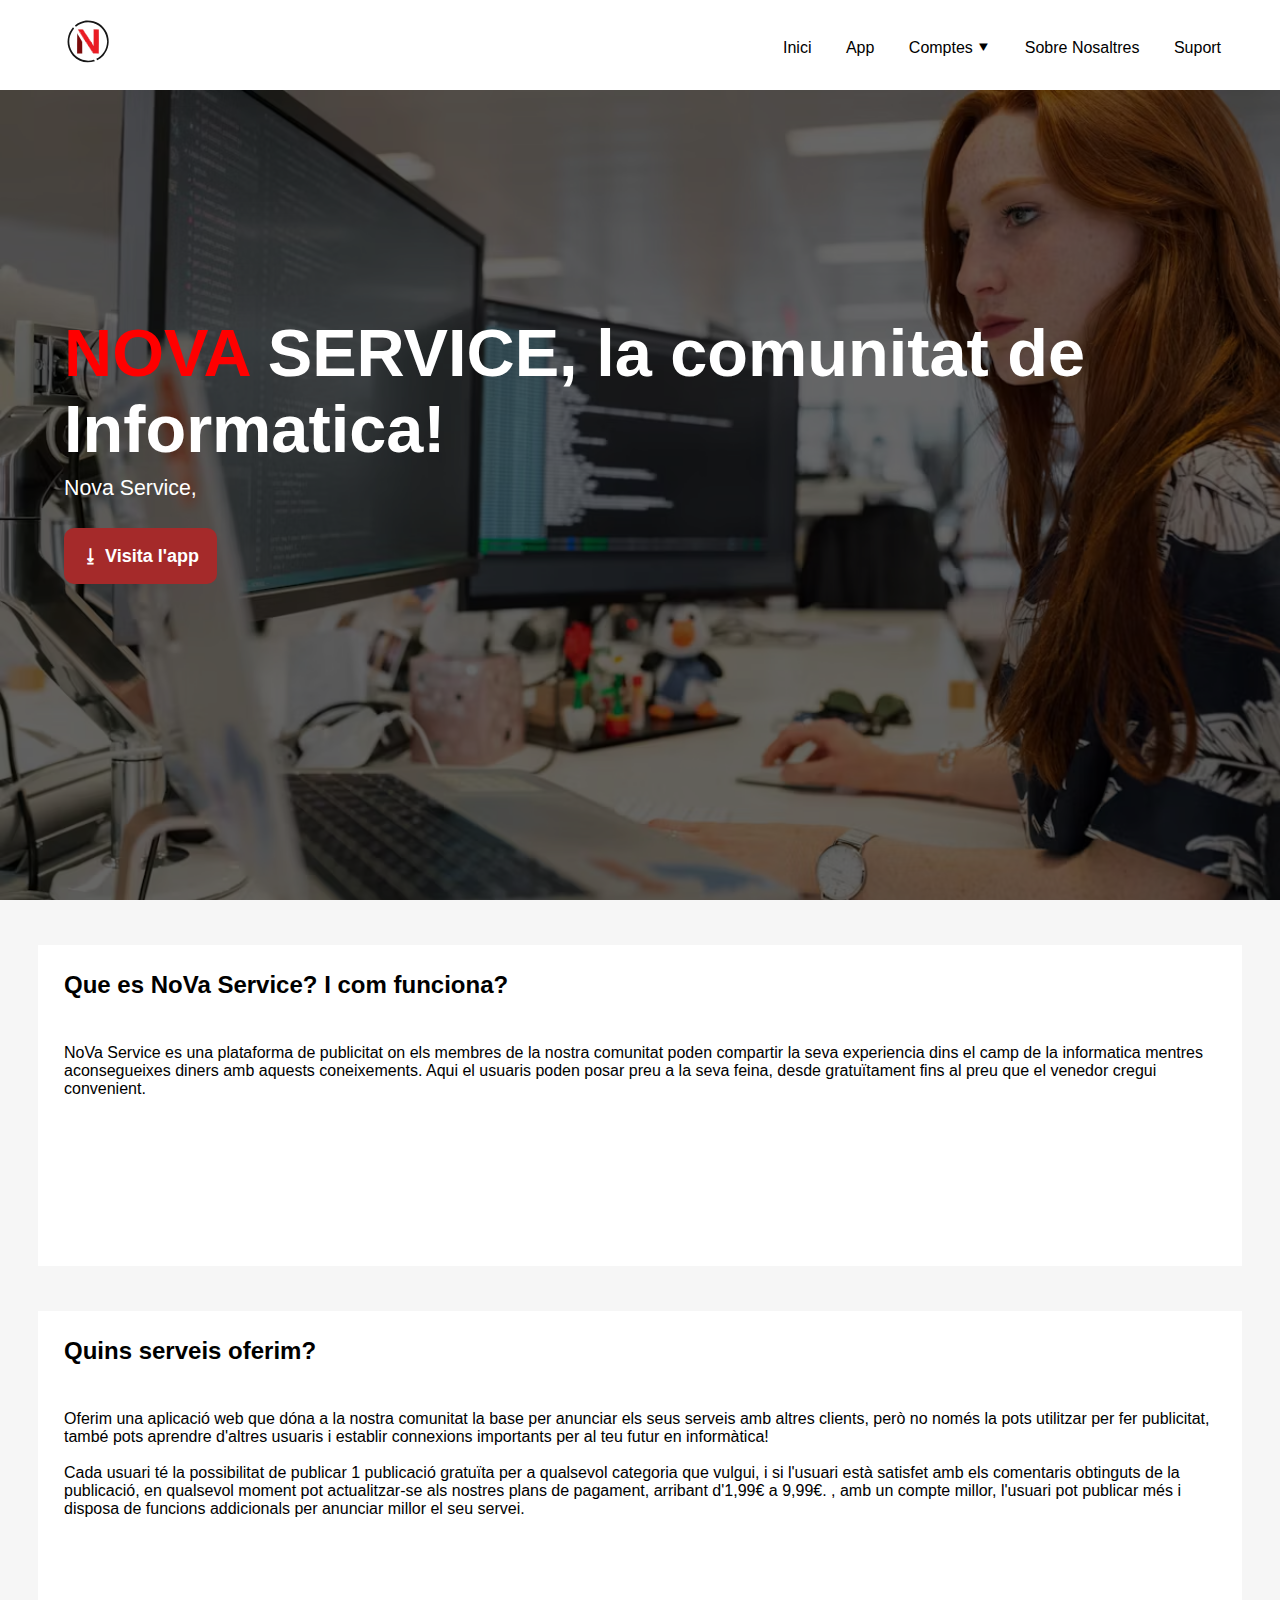
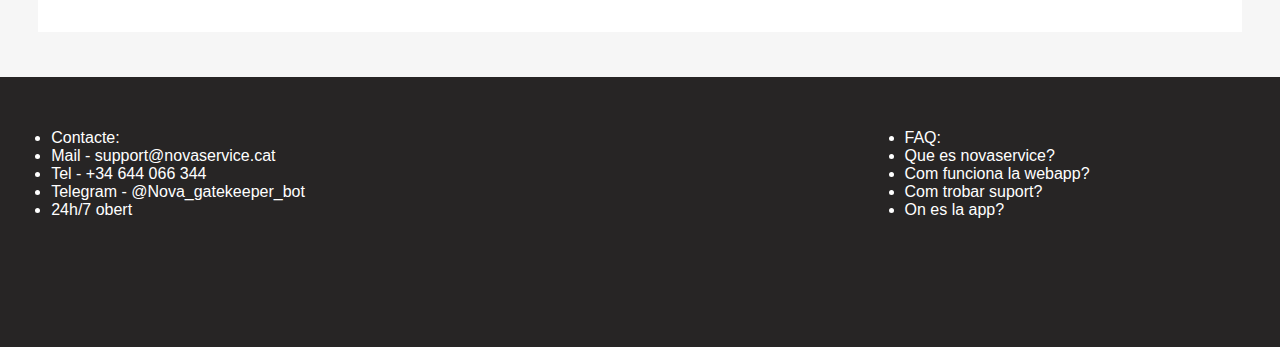
<file: index.html>
<!DOCTYPE html>
<html lang="cat" xmlns="http://www.w3.org/1999/xhtml" xmlns:og="http://ogp.me/ns#"
    xmlns:fb="https://www.facebook.com/2008/fbml">

<head>
    <meta charset="UTF-8">
    <link rel="stylesheet" href="css\index.css">
    <link rel="icon" type="image/x-icon" href="img\Nova_Logo-removebg-preview (2).svg">
    <meta name="viewport" content="width=device-width, initial-scale=1.0">

    <meta name="description" content="Nova service, the community for IT work and help">
    <meta name="keywords" content="nova, network, jobs, help, novaservice">
    <meta name="author" content="Nova team">
    <meta property="og:title" content="Nova Service Info">
    <meta property="og:image" content="img\nova_logo.svg">

    <meta property="og:site_name" content="NovaService web">
    <meta property="og:image" content="img\nova_logo.svg">

    <meta property="og:url" content="https://app.novaservice.cat" />
    <title>- Novaservice Work -</title>
</head>

<body>
    <nav>
        <div id="nav_logo_container">
            <a href="index.html"><img src="img\Nova_Logo-removebg-preview (2).svg" alt="logo"></a>
        </div>
        <a href="phone_nav.html" id="nav_butger_hitbox"><img id="nav_phone_btn" src="img\burger_icon.webp"
                alt="burger"></a>
        <div id="nav_btn_container">
            <ul>
                <li><a href="index.html">Inici</a></li>
                <li><a href="https://app.novaservice.cat">App</a></li>
                <li id="btn"><a href="accounts.html">Comptes &#x2BC6;</a>
                    <div id="dropdown">
                        <a href="accounts.html">
                            <p>Free User</p>
                        </a>
                        <a href="accounts.html">
                            <p>Metal</p>
                        </a>
                        <a href="accounts.html">
                            <p>Gold</p>
                        </a>
                        <a href="accounts.html">
                            <p>Nova</p>
                        </a>
                    </div>
                <li><a href="about.html">Sobre Nosaltres</a></li>
                <li><a href="support.html">Suport</a></li>
            </ul>
        </div>
    </nav>
    <main>
        <div id="main_title">
            <h1><span>NOVA</span> SERVICE, la comunitat de Informatica!</h1>
            <p>Nova Service, </p>
            <a id="download_btn" href="https://app.novaservice.cat">&#x2B73; Visita l'app</a>
        </div>
        <div id="main_background">
        </div>
    </main>
    <div class="box_container">
        <article>
            <section class="small_box">
                <h2>Que es NoVa Service? I com funciona?</h2>
                <p>NoVa Service es una plataforma de publicitat on els membres de la nostra comunitat poden compartir la
                    seva
                    experiencia dins el camp de la informatica mentres aconsegueixes diners amb aquests coneixements.
                    Aqui el usuaris
                    poden posar preu a la seva feina, desde gratuïtament fins al preu que el venedor cregui convenient.
                </p>
            </section>
            <section class="small_box">
                <h2>Quins serveis oferim?</h2>
                <p>Oferim una aplicació web que dóna a la nostra comunitat la base per anunciar els seus serveis amb
                    altres clients, però no només la pots utilitzar per fer publicitat, també pots aprendre d'altres
                    usuaris i establir connexions importants per al teu futur en informàtica! 
                    <br><br>
                    Cada usuari té la
                    possibilitat de publicar 1 publicació gratuïta per a qualsevol categoria que vulgui, i si l'usuari
                    està satisfet amb els comentaris obtinguts de la publicació, en qualsevol moment pot actualitzar-se
                    als nostres plans de pagament, arribant d'1,99€ a 9,99€. , amb un compte millor, l'usuari pot
                    publicar més i disposa de funcions addicionals per anunciar millor el seu servei.</p>
            </section>
        </article>
    </div>
    <footer>
        <div class="footer_block">
            <ul>
                <li>Contacte:</li>
                <li>Mail - support@novaservice.cat</li>
                <li>Tel - +34 644 066 344</li>
                <li>Telegram - @Nova_gatekeeper_bot</li>
                <li>24h/7 obert</li>
            </ul>
        </div>
        <div class="footer_block">

        </div>
        <div class="footer_block">
            <ul>
                <li>FAQ:</li>
                <li>Que es novaservice?</li>
                <li>Com funciona la webapp?</li>
                <li>Com trobar suport?</li>
                <li>On es la app?</li>
            </ul>
        </div>
    </footer>
</body>

<script src="https://static.elfsight.com/platform/platform.js" data-use-service-core defer></script>
<div class="elfsight-app-4f39742f-9a52-49b3-baec-555a75628521" data-elfsight-app-lazy></div>

</html>
</file>
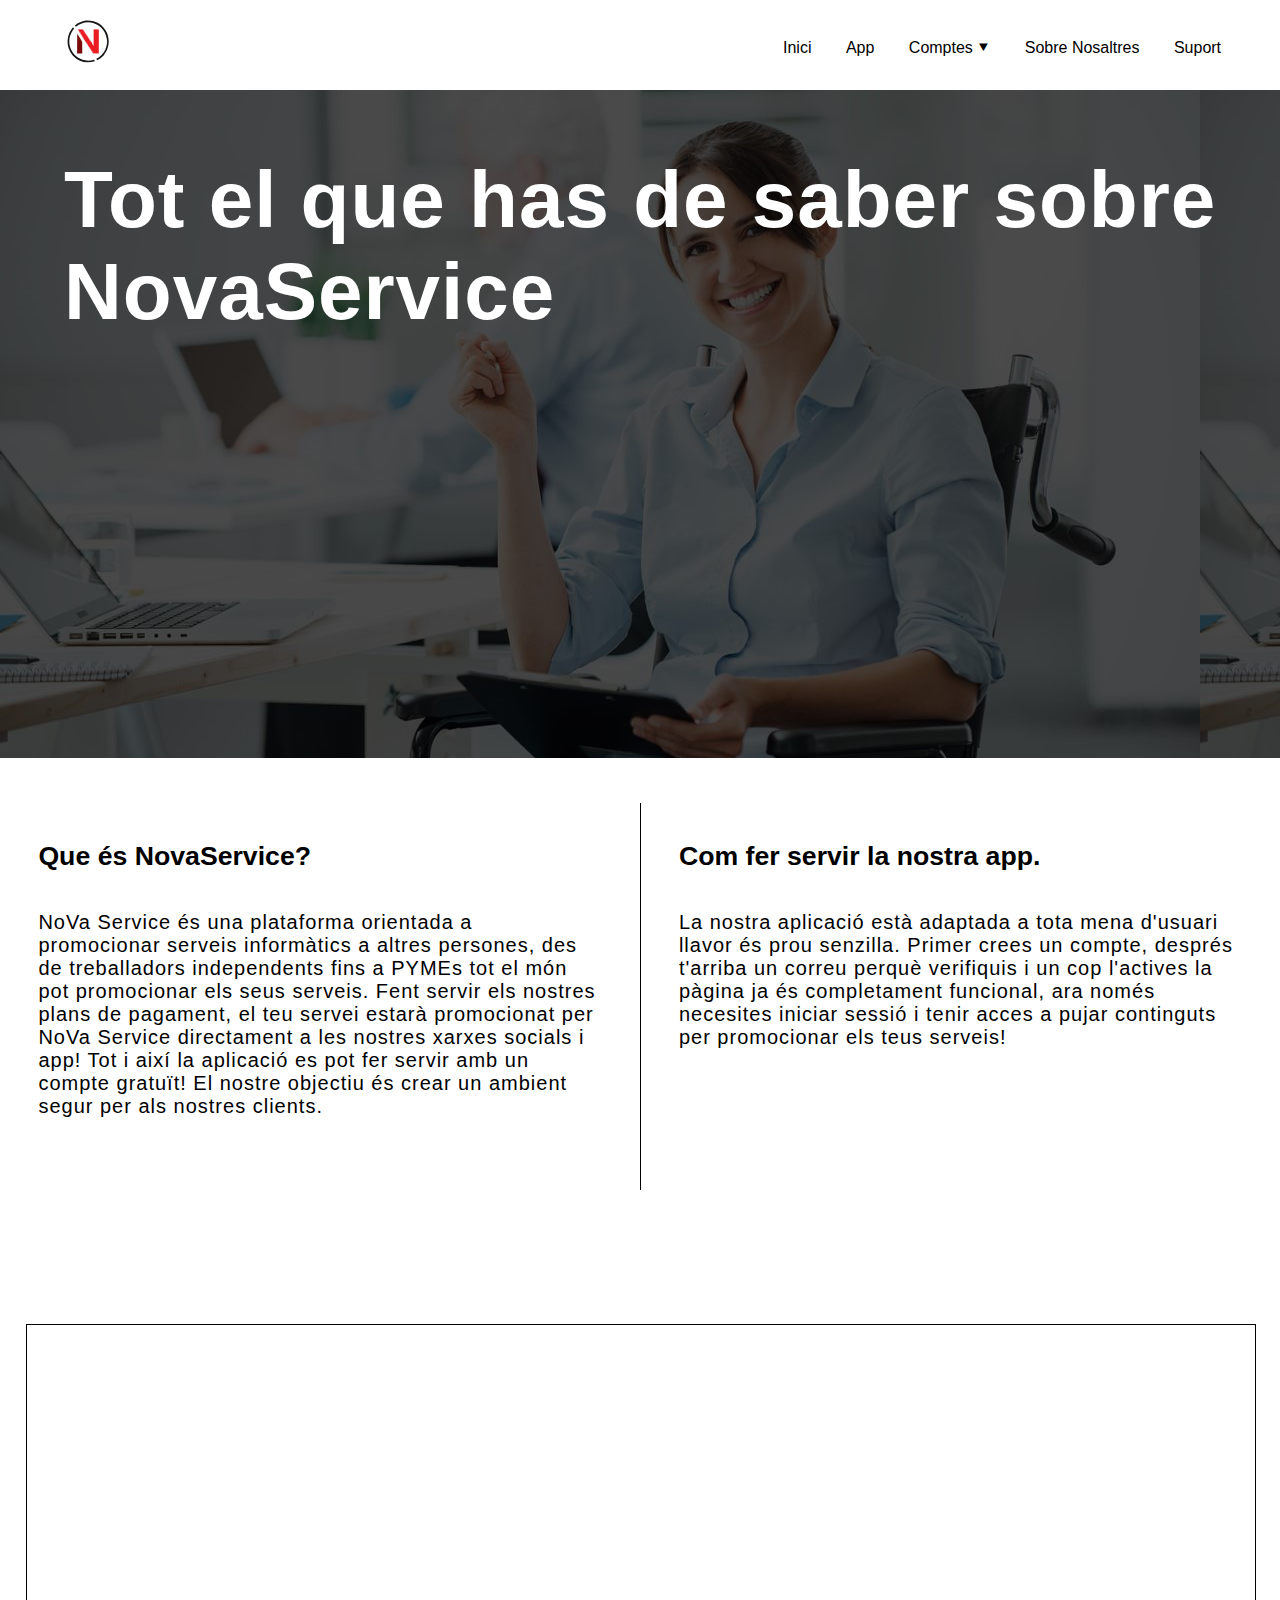
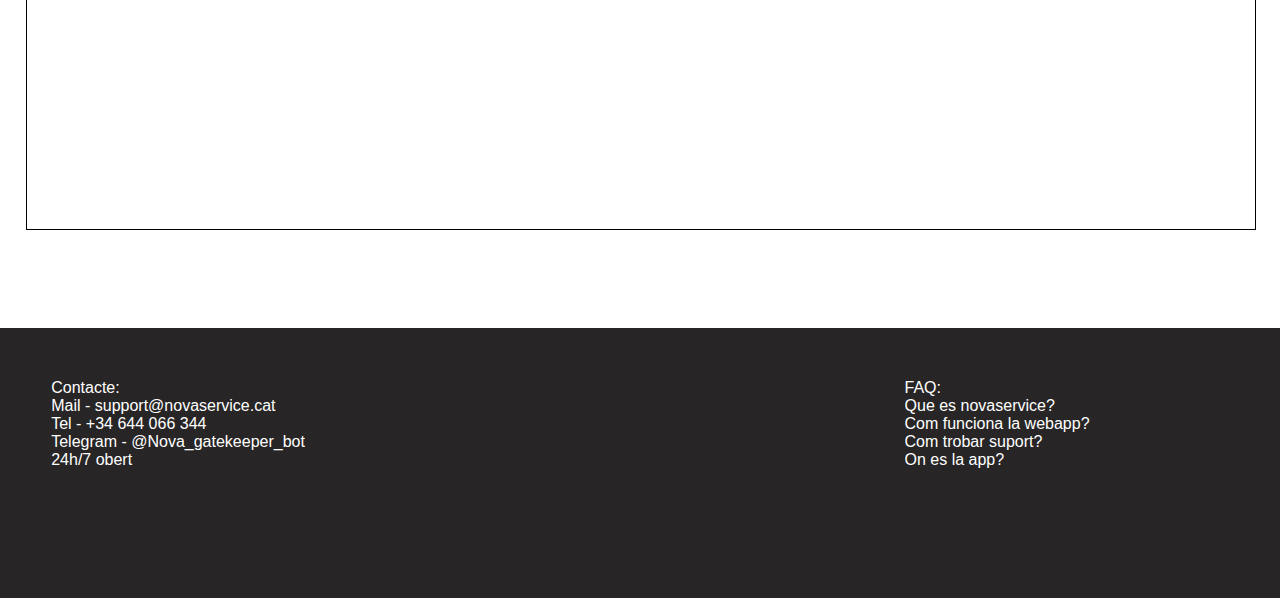
<file: about.html>
<!DOCTYPE html>
<html lang="cat" xmlns="http://www.w3.org/1999/xhtml"
xmlns:og="http://ogp.me/ns#"
xmlns:fb="https://www.facebook.com/2008/fbml">

<head>
    <meta charset="UTF-8">
    <link rel="stylesheet" href="css\about.css">
    <link rel="icon" type="image/x-icon" href="img\Nova_Logo-removebg-preview (2).svg">
    <meta name="viewport" content="width=device-width, initial-scale=1.0">

    <meta name="description" content="Nova service, the community for IT work and help">
    <meta name="keywords" content="IT, network, jobs, help, novaservice">
    <meta name="author" content="Nova team">
    <meta property="og:title" content="Nova Service Info">
    <meta property="og:image" content="img\nova_logo.svg">

    <meta property="og:site_name" content="NovaService webapp">
    <meta property="og:image" content="img\nova_logo.svg">

    <meta property="og:url" content="https://app.novaservice.cat" />
    <title>- Novaservice Work -</title>
</head>

<body>
    <nav>
        <div id="nav_logo_container">
            <a href="index.html"><img src="img\Nova_Logo-removebg-preview (2).svg" alt="logo"></a>
        </div>
        <a href="phone_nav.html" id="nav_butger_hitbox"><img id="nav_phone_btn" src="img\burger_icon.webp" alt="burger"></a>
        <div id="nav_btn_container">
            <ul>
                <li><a href="index.html">Inici</a></li>
                <li><a href="https://app.novaservice.cat">App</a></li>
                <li id="btn"><a href="accounts.html">Comptes &#x2BC6;</a>
                    <div id="dropdown">
                        <a href="accounts.html">
                            <p>Default</p>
                        </a>
                        <a href="accounts.html">
                            <p>Metal</p>
                        </a>
                        <a href="accounts.html">
                            <p>Gold</p>
                        </a>
                        <a href="accounts.html">
                            <p>Nova</p>
                        </a>
                    </div>
                <li><a href="about.html">Sobre Nosaltres</a></li>
                <li><a href="support.html">Suport</a></li>
            </ul>

        </div>
    </nav>
    <header id="support_back">
        <h1>Tot el que has de saber sobre NovaService</h1>
    </header>
    <main>
        <section>
            <div>
                <h3>Que és NovaService?</h3>
                <p>NoVa Service és una plataforma orientada a promocionar serveis informàtics a altres persones,
                    des de treballadors independents fins a PYMEs tot el món pot promocionar els seus serveis.
                    Fent servir els nostres plans de pagament, el teu servei estarà promocionat per NoVa Service
                    directament a les nostres xarxes socials i app! Tot i així la aplicació es pot fer servir
                    amb un compte gratuït! El nostre objectiu és crear un ambient segur per als nostres clients.</p>
            </div>
            <article>
                <h3>Com fer servir la nostra app.</h3>
                <p>La nostra aplicació està adaptada a tota mena d'usuari llavor és prou senzilla. Primer crees un compte, després t'arriba un correu perquè verifiquis i un cop l'actives la pàgina ja és completament funcional, ara només necesites iniciar sessió i tenir acces a pujar continguts per promocionar els teus serveis!</p>
            </article>
        </section>
        <div class="tile">
            <iframe src="https://www.google.com/maps/embed?pb=!1m18!1m12!1m3!1d186.45214622006804!2d2.2772911042768746!3d41.60744399220548!2m3!1f0!2f0!3f0!3m2!1i1024!2i768!4f13.1!3m3!1m2!1s0x12a4c7b98d5bf985%3A0xfae79fb3ad17812!2sTravessera%20Jordi%20Camp!5e0!3m2!1ses!2ses!4v1713260273671!5m2!1ses!2ses" width="96%" height="50vh"  allowfullscreen="" loading="lazy" referrerpolicy="no-referrer-when-downgrade"></iframe>
        </div>
        
    </main>
    <footer>
        <div class="footer_block">
            <ul>
                <li>Contacte:</li>
                <li>Mail - support@novaservice.cat</li>
                <li>Tel - +34 644 066 344</li>
                <li>Telegram - @Nova_gatekeeper_bot</li>
                <li>24h/7 obert</li>
            </ul>
        </div>
        <div class="footer_block">

        </div>
        <div class="footer_block">
            <ul>
                <li>FAQ:</li>
                <li>Que es novaservice?</li>
                <li>Com funciona la webapp?</li>
                <li>Com trobar suport?</li>
                <li>On es la app?</li>
            </ul>
        </div>
    </footer>
</body>
</html>
</file>
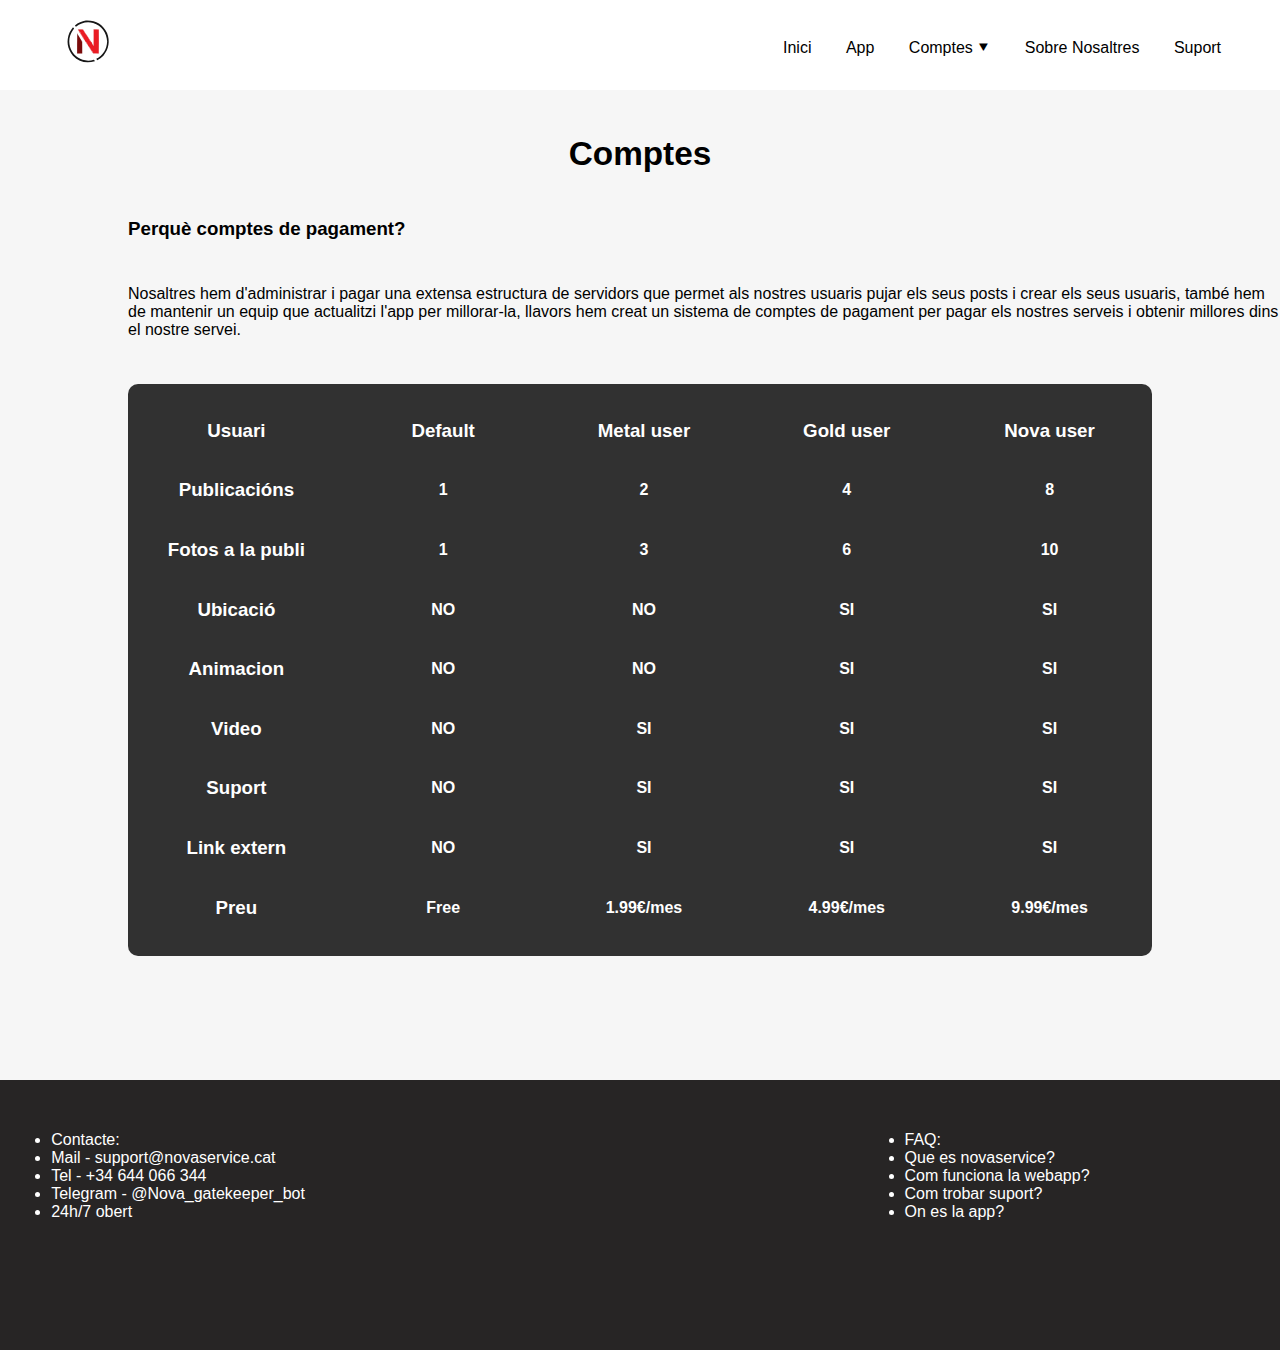
<file: accounts.html>
<!DOCTYPE html>
<html lang="cat" xmlns="http://www.w3.org/1999/xhtml"
xmlns:og="http://ogp.me/ns#"
xmlns:fb="https://www.facebook.com/2008/fbml">

<head>
    <meta charset="UTF-8">
    <link rel="stylesheet" href="css\index.css">
    <link rel="icon" type="image/x-icon" href="img\Nova_Logo-removebg-preview (2).svg">
    <meta name="viewport" content="width=device-width, initial-scale=1.0">

    <meta name="description" content="Nova service, the community for IT work and help">
    <meta name="keywords" content="nova, network, jobs, help, novaservice">
    <meta name="author" content="Nova team">
    <meta property="og:title" content="Nova Service Info">
    <meta property="og:image" content="img\nova_logo.svg">

    <meta property="og:site_name" content="NovaService web">
    <meta property="og:image" content="img\nova_logo.svg">

    <meta property="og:url" content="https://app.novaservice.cat" />
    <title>- Novaservice Work -</title>
</head>

<body>
    <nav>
        <div id="nav_logo_container">
            <a href="index.html"><img src="img\Nova_Logo-removebg-preview (2).svg" alt="logo"></a>
        </div>
        <a href="phone_nav.html" id="nav_butger_hitbox"><img id="nav_phone_btn" src="img\burger_icon.webp" alt="burger"></a>
        <div id="nav_btn_container">
            <ul>
                <li><a href="index.html">Inici</a></li>
                <li><a href="https://app.novaservice.cat">App</a></li>
                <li id="btn"><a href="#">Comptes &#x2BC6;</a>
                    <div id="dropdown">
                        <a href="#section_1">
                            <p>Default</p>
                        </a>
                        <a href="#section_1">
                            <p>Metal</p>
                        </a>
                        <a href="#section_1">
                            <p>Gold</p>
                        </a>
                        <a href="#section_1">
                            <p>Nova</p>
                        </a>
                    </div>
                <li><a href="about.html">Sobre Nosaltres</a></li>
                <li><a href="support.html">Suport</a></li>
            </ul>

        </div>
    </nav>
    <main>
        <section id="section_1">
            <h2>Comptes</h2>
            <h3 class="section1_h3">Perquè comptes de pagament?</h3>
            <p class="section1_text">Nosaltres hem d'administrar i pagar una extensa estructura de servidors que
                permet als nostres usuaris pujar els seus posts i crear els seus usuaris, també
                hem de mantenir un equip que actualitzi l'app per millorar-la, llavors hem creat
                un sistema de comptes de pagament per pagar els nostres serveis i obtenir millores dins
                el nostre servei.
            </p>
            <div id="users">
                <table>
                    <tr>
                        <td><h3>Usuari</h3></td>
                        <td><h3>Default</h3></td>
                        <td><h3>Metal user</h3></td>
                        <td><h3>Gold user</h3></td>
                        <td><h3>Nova user</h3></td>
                    </tr>
                    <tr>
                        <td><h3>Publicacións</h3></td>
                        <td><p>1</p></td>
                        <td><p>2</p></td>
                        <td><p>4</p></td>
                        <td><p>8</p></td>
                    </tr>
                    <tr>
                        <td><h3>Fotos a la publi</h3></td>
                        <td><p>1</p></td>
                        <td><p>3</p></td>
                        <td><p>6</p></td>
                        <td><p>10</p></td>
                    </tr>
                    <tr>
                        <td><h3>Ubicació</h3></td>
                        <td><p>NO</p></td>
                        <td><p>NO</p></td>
                        <td><p>SI</p></td>
                        <td><p>SI</p></td>
                    </tr>
                    <tr>
                        <td><h3>Animacion</h3></td>
                        <td><p>NO</p></td>
                        <td><p>NO</p></td>
                        <td><p>SI</p></td>
                        <td><p>SI</p></td>
                    </tr>
                    <tr>
                        <td><h3>Video</h3></td>
                        <td><p>NO</p></td>
                        <td><p>SI</p></td>
                        <td><p>SI</p></td>
                        <td><p>SI</p></td>
                    </tr>
                    <tr>
                        <td><h3>Suport</h3></td>
                        <td><p>NO</p></td>
                        <td><p>SI</p></td>
                        <td><p>SI</p></td>
                        <td><p>SI</p></td>
                    </tr>
                    <tr>
                        <td><h3>Link extern</h3></td>
                        <td><p>NO</p></td>
                        <td><p>SI</p></td>
                        <td><p>SI</p></td>
                        <td><p>SI</p></td>
                    </tr>
                    <tr>
                        <td><h3>Preu</h3></td>
                        <td><p>Free</p></td>
                        <td><p>1.99€/mes</p></td>
                        <td><p>4.99€/mes</p></td>
                        <td><p>9.99€/mes</p></td>
                    </tr>
                </table>
            </div>
        </section>
    </main>
    <article>
        
    </article>
    <footer>
        <div class="footer_block">
            <ul>
                <li>Contacte:</li>
                <li>Mail - support@novaservice.cat</li>
                <li>Tel - +34 644 066 344</li>
                <li>Telegram - @Nova_gatekeeper_bot</li>
                <li>24h/7 obert</li>
            </ul>
        </div>
        <div class="footer_block">

        </div>
        <div class="footer_block">
            <ul>
                <li>FAQ:</li>
                <li>Que es novaservice?</li>
                <li>Com funciona la webapp?</li>
                <li>Com trobar suport?</li>
                <li>On es la app?</li>
            </ul>
        </div>
    </footer>
<script src="https://static.elfsight.com/platform/platform.js" data-use-service-core defer></script>
<div class="elfsight-app-4f39742f-9a52-49b3-baec-555a75628521" data-elfsight-app-lazy></div>
</body>

</html>
</file>
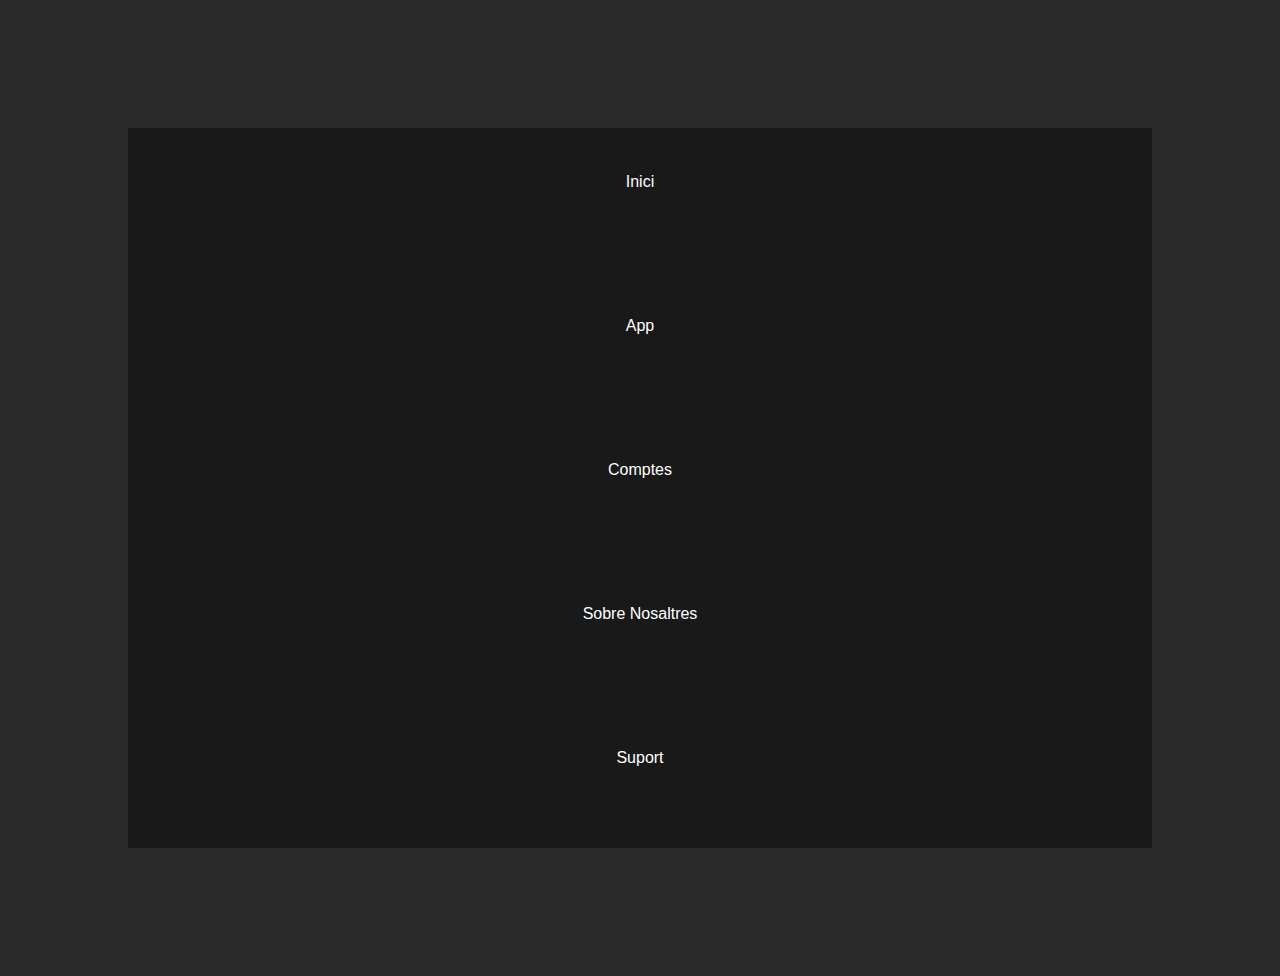
<file: phone_nav.html>
<!DOCTYPE html>
<html lang="en">
<head>
    <meta charset="UTF-8">
    <meta name="viewport" content="width=device-width, initial-scale=1.0">
    <link rel="stylesheet" href="css\phone_nav.css">
    <title>Index</title>
</head>
<body>
    <div>
        <a href="index.html">Inici</a>
        <a href="https://app.novaservice.cat">App</a>
        <a href="accounts.html">Comptes</a>
        <a href="about.html">Sobre Nosaltres</a>
        <a href="support.html">Suport</a>
    </div>
</body>
</html>
</file>
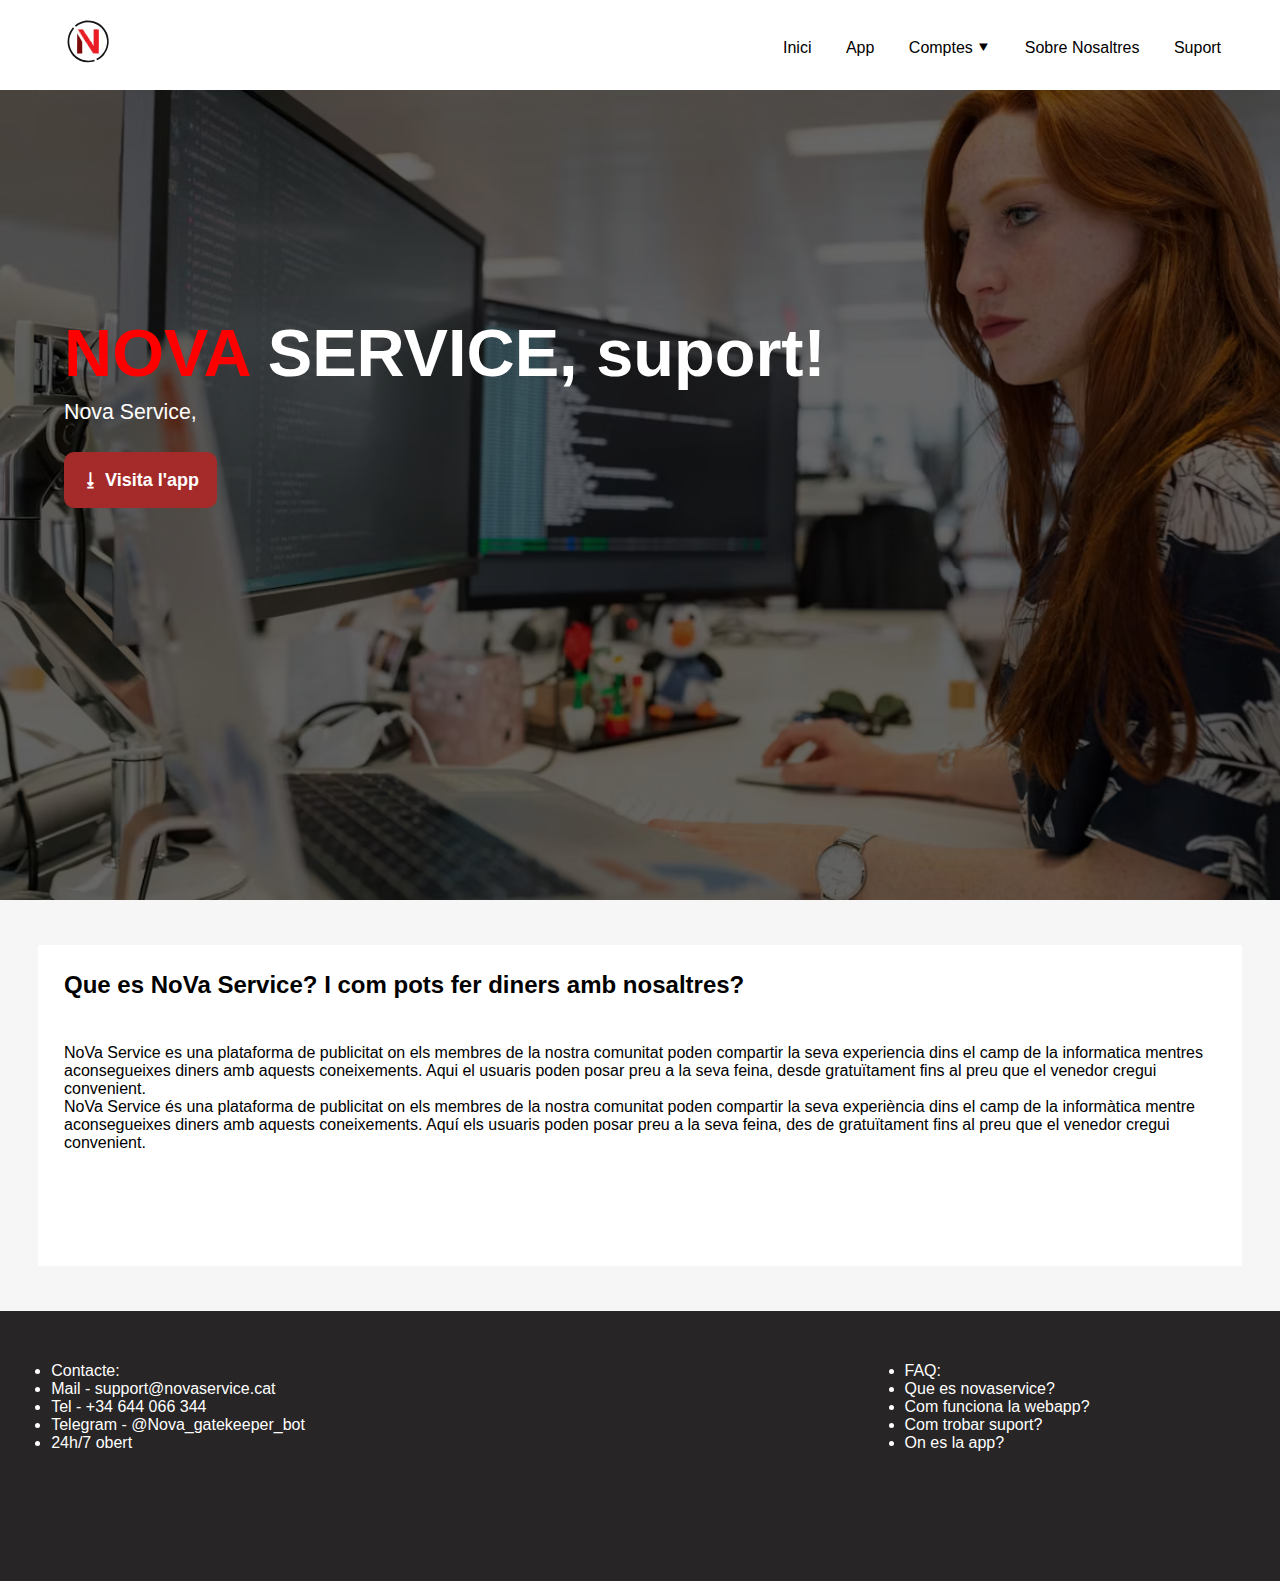
<file: support.html>
<!DOCTYPE html>
<html lang="cat" xmlns="http://www.w3.org/1999/xhtml"
xmlns:og="http://ogp.me/ns#"
xmlns:fb="https://www.facebook.com/2008/fbml">

<head>
    <meta charset="UTF-8">
    <link rel="stylesheet" href="css\index.css">
    <link rel="icon" type="image/x-icon" href="img\Nova_Logo-removebg-preview (2).svg">
    <meta name="viewport" content="width=device-width, initial-scale=1.0">

    <meta name="description" content="Nova service, the community for IT work and help">
    <meta name="keywords" content="nova, network, jobs, help, novaservice">
    <meta name="author" content="Nova team">
    <meta property="og:title" content="Nova Service Info">
    <meta property="og:image" content="img\nova_logo.svg">

    <meta property="og:site_name" content="NovaService web">
    <meta property="og:image" content="img\nova_logo.svg">

    <meta property="og:url" content="https://app.novaservice.cat" />
    <title>- Novaservice Work -</title>
</head>

<body>
    <nav>
        <div id="nav_logo_container">
            <a href="index.html"><img src="img\Nova_Logo-removebg-preview (2).svg" alt="logo"></a>
        </div>
        <a href="phone_nav.html" id="nav_butger_hitbox"><img id="nav_phone_btn" src="img\burger_icon.webp" alt="burger"></a>
        <div id="nav_btn_container">
            <ul>
                <li><a href="index.html">Inici</a></li>
                <li><a href="https://app.novaservice.cat">App</a></li>
                <li id="btn"><a href="accounts.html">Comptes &#x2BC6;</a>
                    <div id="dropdown">
                        <a href="accounts.html">
                            <p>Default</p>
                        </a>
                        <a href="accounts.html">
                            <p>Metal</p>
                        </a>
                        <a href="accounts.html">
                            <p>Gold</p>
                        </a>
                        <a href="accounts.html">
                            <p>Nova</p>
                        </a>
                    </div>
                <li><a href="about.html">Sobre Nosaltres</a></li>
                <li><a href="support.html">Suport</a></li>
            </ul>
        </div>
    </nav>
    <main>
        <div id="main_title">
            <h1><span>NOVA</span> SERVICE, suport!</h1>
            <p>Nova Service,  </p>
            <a id="download_btn" href="https://app.novaservice.cat">&#x2B73; Visita l'app</a>
        </div>

        <div id="main_background">

        </div>
        
       
    </main>
    <div class="box_container">
    <article>
        <section class="small_box">
            <h2>Que es NoVa Service? I com pots fer diners amb nosaltres?</h2>
            <p>NoVa Service es una plataforma de publicitat on els membres de la nostra comunitat poden compartir la seva
                experiencia dins el camp de la informatica mentres aconsegueixes diners amb aquests coneixements. Aqui el usuaris
                poden posar preu a la seva feina, desde gratuïtament fins al preu que el venedor cregui convenient.
            </p>
            <p>NoVa Service és una plataforma de publicitat on els membres de la nostra comunitat poden compartir la seva
                 experiència dins el camp de la informàtica mentre aconsegueixes diners amb aquests coneixements. Aquí els usuaris
                  poden posar preu a la seva feina, des de gratuïtament fins al preu que el venedor cregui convenient.
            </p>
        </section>
    </article>
</div>
<footer>
    <div class="footer_block">
        <ul>
            <li>Contacte:</li>
            <li>Mail - support@novaservice.cat</li>
            <li>Tel - +34 644 066 344</li>
            <li>Telegram - @Nova_gatekeeper_bot</li>
            <li>24h/7 obert</li>
        </ul>
    </div>
    <div class="footer_block">

    </div>
    <div class="footer_block">
        <ul>
            <li>FAQ:</li>
            <li>Que es novaservice?</li>
            <li>Com funciona la webapp?</li>
            <li>Com trobar suport?</li>
            <li>On es la app?</li>
        </ul>
    </div>
</footer>
</body>

<script src="https://static.elfsight.com/platform/platform.js" data-use-service-core defer></script>
<div class="elfsight-app-4f39742f-9a52-49b3-baec-555a75628521" data-elfsight-app-lazy></div>

</html>
</file>
